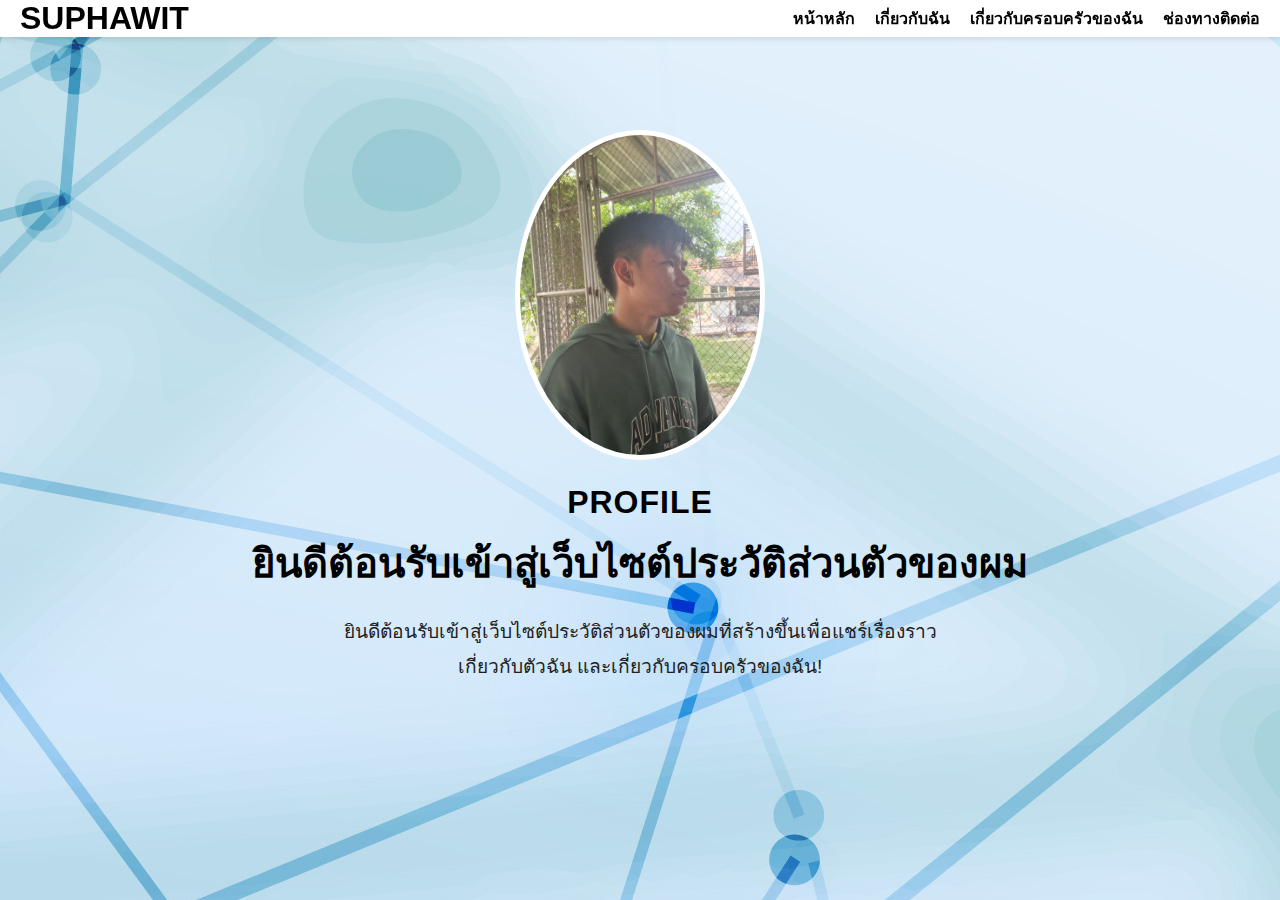
<file: index.html>
<!DOCTYPE html>
<html lang="en">
<head>
    <meta charset="UTF-8">
    <meta name="viewport" content="width=device-width, initial-scale=1.0">
    <link rel="stylesheet" href="style.css">
    <title>ประวัติส่วนตัว</title>
</head>
<body>
    <nav class="navbar">
        <div class="logo">
            <h1>SUPHAWIT</h1>
        </div>
        <ul class="menu">
            <li><a href="index.html">หน้าหลัก</a></li>
            <li><a href="about.html">เกี่ยวกับฉัน</a></li>
            <li><a href="family.html">เกี่ยวกับครอบครัวของฉัน</a></li>
            <li><a href="Contact.html">ช่องทางติดต่อ</a></li>
        </ul>
    </nav>

    <section class="img-01">
        <div class="img">
            <img src="img/IMG_0157.PNG" width="250" alt="Profile Image">
        </div>
        <h2>Profile</h2>
        <h1>ยินดีต้อนรับเข้าสู่เว็บไซต์ประวัติส่วนตัวของผม</h1>
        <aside>
            <p>ยินดีต้อนรับเข้าสู่เว็บไซต์ประวัติส่วนตัวของผมที่สร้างขึ้นเพื่อแชร์เรื่องราวเกี่ยวกับตัวฉัน และเกี่ยวกับครอบครัวของฉัน!</p>
        </aside>
    </section>
</body>
</html>
</file>
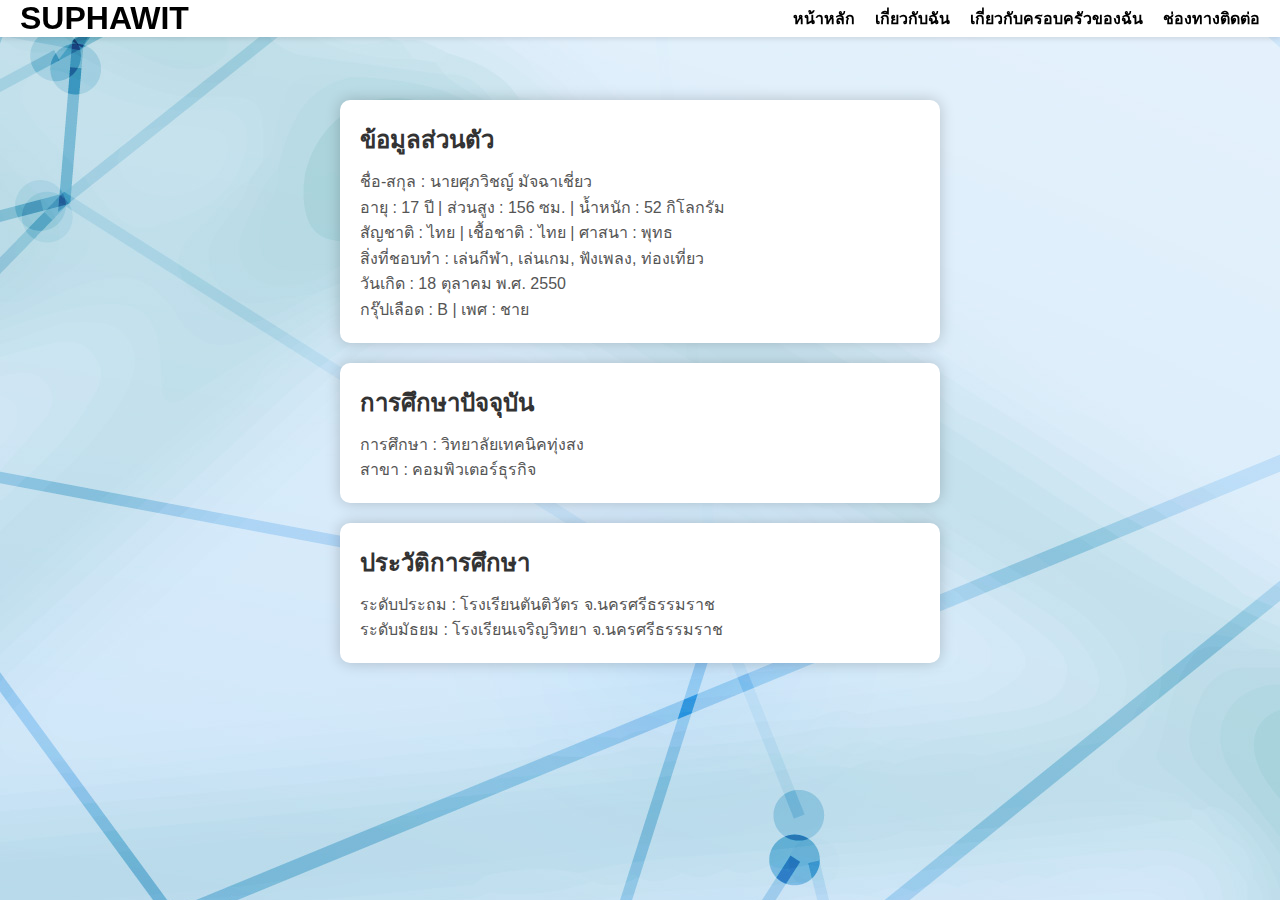
<file: about.html>
<!DOCTYPE html>
<html lang="th">
<head>
    <meta charset="UTF-8">
    <meta name="viewport" content="width=device-width, initial-scale=1.0">
    <link rel="stylesheet" href="style1.css">
    <title>ข้อมูลส่วนตัว</title>
</head>
<body>
    <nav class="navbar">
        <div class="logo">
            <h1>SUPHAWIT</h1>
        </div>
        <ul class="menu">
            <li><a href="index.html">หน้าหลัก</a></li>
            <li><a href="about.html">เกี่ยวกับฉัน</a></li>
            <li><a href="family.html">เกี่ยวกับครอบครัวของฉัน</a></li>
            <li><a href="Contact.html">ช่องทางติดต่อ</a></li>
        </ul>
    </nav>
    <div class="content-container">
        <h2>ข้อมูลส่วนตัว</h2>
        <p>ชื่อ-สกุล : นายศุภวิชญ์ มัจฉาเชี่ยว<br>
        อายุ : 17 ปี | ส่วนสูง : 156 ซม. | น้ำหนัก : 52 กิโลกรัม<br>
        สัญชาติ : ไทย | เชื้อชาติ : ไทย | ศาสนา : พุทธ<br>
        สิ่งที่ชอบทำ : เล่นกีฬา, เล่นเกม, ฟังเพลง, ท่องเที่ยว<br>
        วันเกิด : 18 ตุลาคม พ.ศ. 2550<br>
        กรุ๊ปเลือด : B | เพศ : ชาย</p>
    </div>
    <div class="content-container">
        <h2>การศึกษาปัจจุบัน</h2>
        <p>การศึกษา : วิทยาลัยเทคนิคทุ่งสง<br>
        สาขา : คอมพิวเตอร์ธุรกิจ</p>
    </div>
    <div class="content-container">
        <h2>ประวัติการศึกษา</h2>
        <p>ระดับประถม : โรงเรียนตันติวัตร จ.นครศรีธรรมราช<br>
        ระดับมัธยม : โรงเรียนเจริญวิทยา จ.นครศรีธรรมราช</p>
    </div>
</body>
</html>
</file>
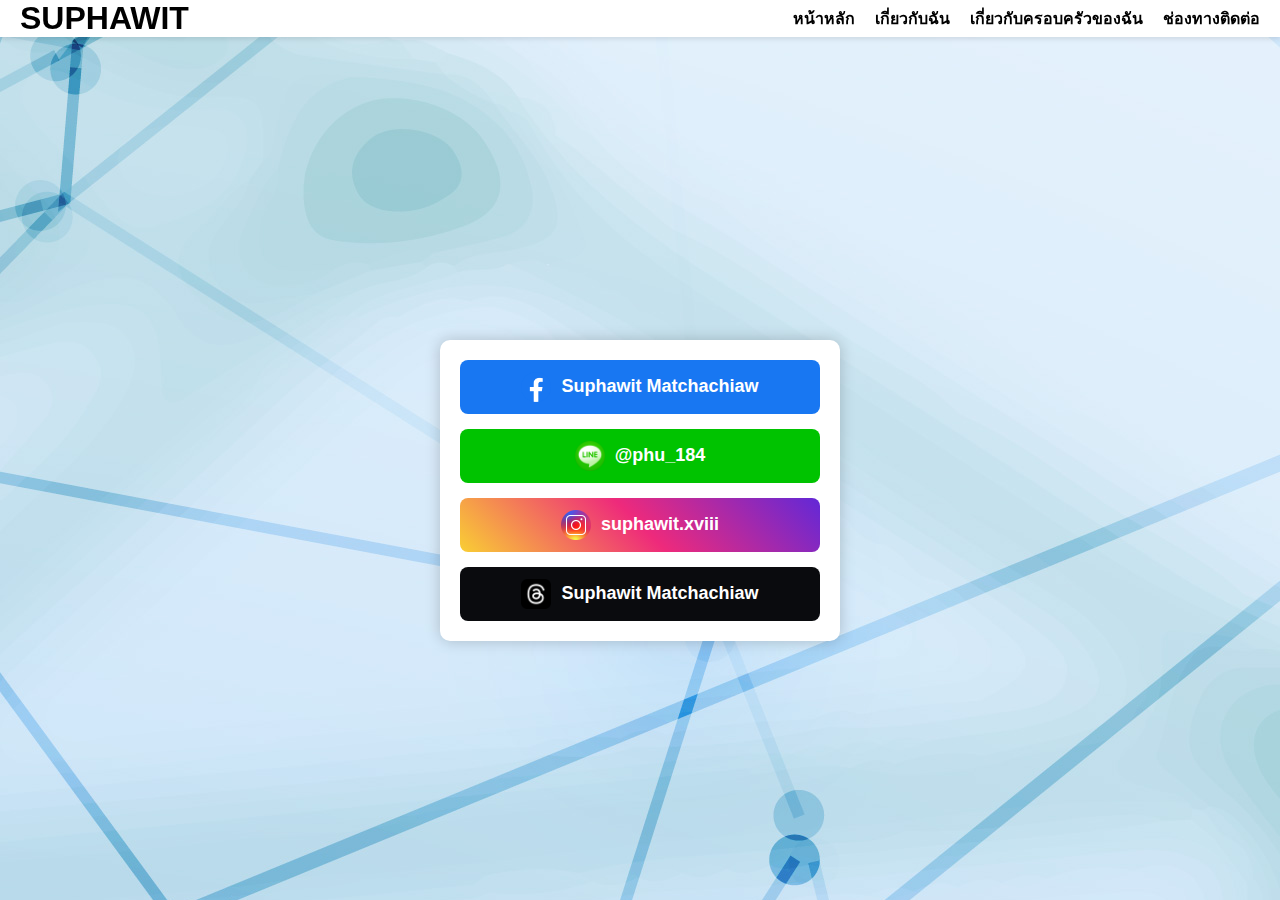
<file: Contact.html>
<!DOCTYPE html>
<html lang="th">
<head>
    <meta charset="UTF-8">
    <meta name="viewport" content="width=device-width, initial-scale=1.0">
    <link rel="stylesheet" href="style2.css">
    <title>ช่องทางติดต่อ</title>
</head>
<body>
    <nav class="navbar">
        <div class="logo">
            <h1>SUPHAWIT</h1>
        </div>
        <ul class="menu">
            <li><a href="index.html">หน้าหลัก</a></li>
            <li><a href="about.html">เกี่ยวกับฉัน</a></li>
            <li><a href="family.html">เกี่ยวกับครอบครัวของฉัน</a></li>
            <li><a href="Contact.html">ช่องทางติดต่อ</a></li>
        </ul>
    </nav>
    <div class="contact-container">
        <a href="https://www.facebook.com/profile.php?id=100028620340548" class="social-link facebook">
            <img src="img/f_logo_RGB-Blue_fb.png" alt="Facebook"> Suphawit Matchachiaw 
        </a>
        <a href="https://line.me/ti/p/O6UJZ3Q9x0" class="social-link line">
            <img src="img/line-icon.png" alt="LINE"> @phu_184
        </a>
        <a href="https://www.instagram.com/suphawit.xviii/" class="social-link instagram">
            <img src="img/instagram-icon.png" alt="Instagram"> suphawit.xviii
        </a>
        <a href="https://www.threads.net/@suphawit.xviii" class="social-link threads">
            <img src="img/threads-app-icon.png" alt="threads"> Suphawit Matchachiaw
        </a>
    </div>
</body>
</html>
</file>
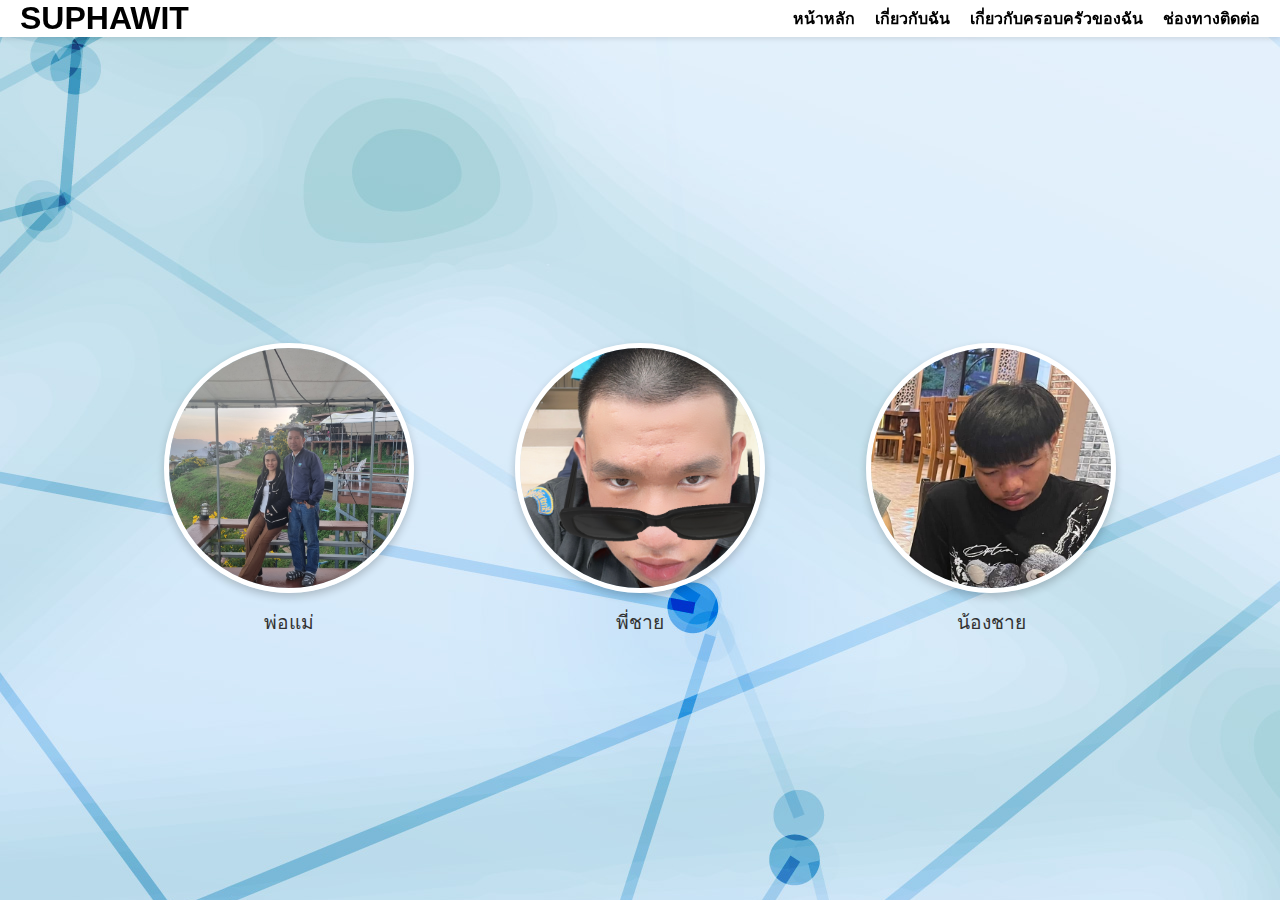
<file: family.html>
<!DOCTYPE html>
<html lang="en">
<head>
    <meta charset="UTF-8">
    <meta name="viewport" content="width=device-width, initial-scale=1.0">
    <link rel="stylesheet" href="style3.css">
    <title>ครอบครัวของฉัน</title>
</head>
<body>
    <nav class="navbar">
        <div class="logo">
            <h1>SUPHAWIT</h1>
        </div>
        <ul class="menu">
            <li><a href="index.html">หน้าหลัก</a></li>
            <li><a href="about.html">เกี่ยวกับฉัน</a></li>
            <li><a href="Contact.html">เกี่ยวกับครอบครัวของฉัน</a></li>
            <li><a href="Contact.html">ช่องทางติดต่อ</a></li>
        </ul>
    </nav>
</head>
<body>
    <div class="family-container">
        <div class="parents">
            <img src="img/20231223_173747.jpg" alt="Parents" class="family-img">
            <p>พ่อแม่</p>
        </div>
        
        <div class="sibling">
            <img src="img/FCDDB5D5-0B76-4D12-B441-71D2C260B8B4.jpg" alt="Brother" class="family-img">
            <p>พี่ชาย</p>
        </div>
        
        <div class="sibling">
            <img src="img/IMG_2456.jpg" alt="Little Brother" class="family-img">
            <p>น้องชาย</p>
        </div>
    </div>
</body>
</html>
</file>
<file: style.css>
* {
    margin: 0;
    padding: 0;
    box-sizing: border-box;
    font-family: Arial, sans-serif;
}
body {
    background-image:url(img/17973908.jpg) ;
    background-color: #f4f4f4;
    display: flex;
    justify-content: center;
    align-items: center;
    flex-direction: column;
    padding-top: 80px;
}
.navbar {
    position: fixed;
    top: 0;
    width: 100%;
    background: white;
    box-shadow: 0 2px 5px rgba(0, 0, 0, 0.1);
    padding: 15px 0;
    display: flex;
    justify-content: space-between;
    align-items: center;
    padding: 0 20px;
    z-index: 1000;
}
.menu {
    display: flex;
    list-style: none;
    gap: 20px;
}
.menu li a {
    text-decoration: none;
    color: black;
    font-weight: bold;
    transition: 0.3s;
}
.menu li a:hover {
    color: #1877F2;
}
.img-01 {
    text-align: center;
    margin-top: 50px;
}

.img-01 .img img {
    border-radius: 50%;
    border: 5px solid white;
}

.img-01 h2 {
    margin-top: 20px;
    font-size: 2rem;
    text-transform: uppercase;
    letter-spacing: 1px;
}

.img-01 h1 {
    font-size: 2.5rem;
    margin-top: 10px;
    font-weight: bold;
}

.img-01 aside {
    margin-top: 20px;
    font-size: 1.2rem;
    max-width: 600px;
    margin-left: auto;
    margin-right: auto;
    line-height: 1.8;
    color: #2c2c2c;
}

.img-01 aside p {
    font-size: 1.2rem;
    color: #222121;
}
</file>
<file: style1.css>
* {
    margin: 0;
    padding: 0;
    box-sizing: border-box;
    font-family: Arial, sans-serif;
}
body {
    background-image:url(img/17973908.jpg) ;
    background-color: #f4f4f4;
    display: flex;
    justify-content: center;
    align-items: center;
    flex-direction: column;
    padding-top: 80px;
}
.navbar {
    position: fixed;
    top: 0;
    width: 100%;
    background: white;
    box-shadow: 0 2px 5px rgba(0, 0, 0, 0.1);
    padding: 15px 0;
    display: flex;
    justify-content: space-between;
    align-items: center;
    padding: 0 20px;
    z-index: 1000;
}
.menu {
    display: flex;
    list-style: none;
    gap: 20px;
}
.menu li a {
    text-decoration: none;
    color: black;
    font-weight: bold;
    transition: 0.3s;
}
.menu li a:hover {
    color: #1877F2;
}
.content-container {
    background: white;
    padding: 20px;
    border-radius: 10px;
    box-shadow: 0 0 15px rgba(0, 0, 0, 0.2);
    width: 90%;
    max-width: 600px;
    margin-top: 20px;
    text-align: left;
}
.content-container h2 {
    color: #333;
    margin-bottom: 10px;
}
.content-container p {
    color: #555;
    line-height: 1.6;
}
</file>
<file: style2.css>
* {
    margin: 0;
    padding: 0;
    box-sizing: border-box;
    font-family: Arial, sans-serif;
}
body {
    background-image:url(img/17973908.jpg) ;
    background-color: #f4f4f4;
    display: flex;
    justify-content: center;
    align-items: center;
    height: 100vh;
    flex-direction: column;
}
.navbar {
    position: fixed;
    top: 0;
    width: 100%;
    background: white;
    box-shadow: 0 2px 5px rgba(0, 0, 0, 0.1);
    padding: 15px 0;
    display: flex;
    justify-content: space-between;
    align-items: center;
    padding: 0 20px;
    z-index: 1000;
}
.menu {
    display: flex;
    list-style: none;
    gap: 20px;
}
.menu li a {
    text-decoration: none;
    color: black;
    font-weight: bold;
    transition: 0.3s;
}
.menu li a:hover {
    color: #1877F2;
}
.contact-container {
    background: white;
    padding: 20px;
    border-radius: 10px;
    box-shadow: 0 0 15px rgba(0, 0, 0, 0.2);
    text-align: center;
    display: flex;
    flex-direction: column;
    gap: 15px;
    width: 90%;
    max-width: 400px;
    margin-top: 80px;
}
.social-link {
    display: flex;
    align-items: center;
    padding: 12px;
    border-radius: 8px;
    color: white;
    font-size: 18px;
    text-decoration: none;
    font-weight: bold;
    justify-content: center;
    transition: 0.3s;
}
.social-link img {
    width: 30px;
    height: 30px;
    margin-right: 10px;
}
.facebook { background-color: #1877F2; }
.line { background-color: #00c300; }
.instagram { background: linear-gradient(45deg, #f9ce34, #ee2a7b, #6228d7); }
.threads { background-color: #0a0b0e; }
.social-link:hover {
    opacity: 0.8;
    transform: scale(1.05);
}
</file>
<file: style3.css>
* {
    margin: 0;
    padding: 0;
    box-sizing: border-box;
    font-family: Arial, sans-serif;
}
body {
    background-image:url(img/17973908.jpg) ;
    background-color: #f4f4f4;
    display: flex;
    justify-content: center;
    align-items: center;
    flex-direction: column;
    padding-top: 80px;
}
.navbar {
    position: fixed;
    top: 0;
    width: 100%;
    background: white;
    box-shadow: 0 2px 5px rgba(0, 0, 0, 0.1);
    padding: 15px 0;
    display: flex;
    justify-content: space-between;
    align-items: center;
    padding: 0 20px;
    z-index: 1000;
}
.menu {
    display: flex;
    list-style: none;
    gap: 20px;
}
.menu li a {
    text-decoration: none;
    color: black;
    font-weight: bold;
    transition: 0.3s;
}
.menu li a:hover {
    color: #1877F2;
}
* {
    margin: 0;
    padding: 0;
    box-sizing: border-box;
    font-family: Arial, sans-serif;
}
body {
    background-color: #f4f4f4;
    display: flex;
    justify-content: center;
    align-items: center;
    height: 100vh;
    flex-direction: column;
}
.navbar {
    position: fixed;
    top: 0;
    width: 100%;
    background: white;
    box-shadow: 0 2px 5px rgba(0, 0, 0, 0.1);
    padding: 15px 0;
    display: flex;
    justify-content: space-between;
    align-items: center;
    padding: 0 20px;
    z-index: 1000;
}
.menu {
    display: flex;
    list-style: none;
    gap: 20px;
}
.menu li a {
    text-decoration: none;
    color: black;
    font-weight: bold;
    transition: 0.3s;
}
.menu li a:hover {
    color: #1877F2;
}

body {
    font-family: Arial, sans-serif;
    background-color: #f4f4f4;
    display: flex;
    justify-content: center;
    align-items: center;
    min-height: 100vh;
}

.family-container {
    display: flex;
    justify-content: space-around;
    align-items: center;
    width: 80%;
    gap: 30px; 
}

.family-img {
    width: 250px; 
    height: 250px; 
    border-radius: 50%;
    object-fit: cover;
    border: 5px solid #ffffff;
    box-shadow: 0 4px 8px rgba(0, 0, 0, 0.2);
}

.parents {
    text-align: center;
}

.sibling {
    text-align: center;
}

p {
    margin-top: 10px;
    font-size: 1.2rem;
    color: #333;
}
</file>
